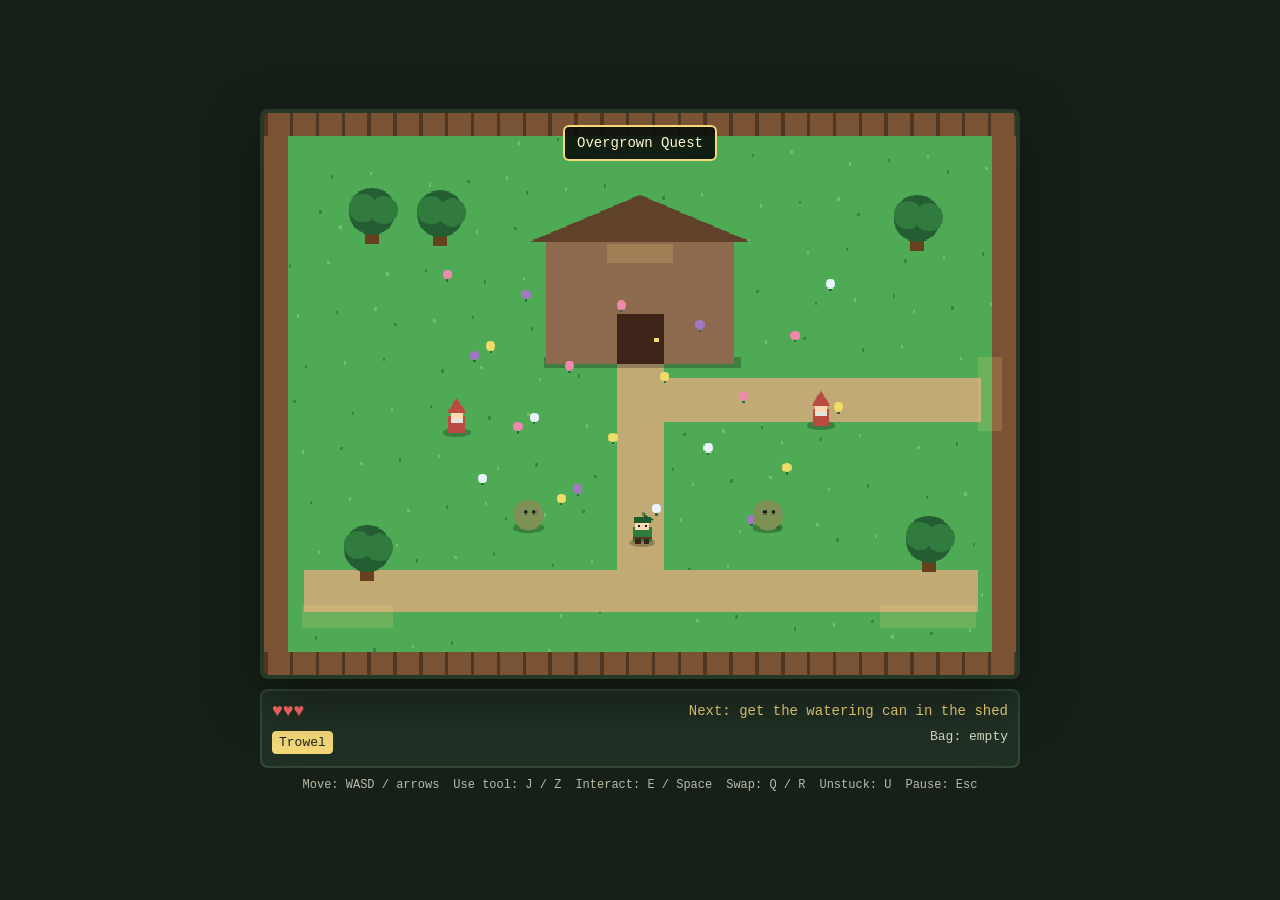
<file: index.html>
<!doctype html>
<html lang="en">
<head>
  <meta charset="utf-8">
  <meta http-equiv="refresh" content="0; url=./public/">
  <title>Garden Shed Adventure: Overgrown Quest</title>
</head>
<body>
  <p><a href="./public/">Play Garden Shed Adventure: Overgrown Quest</a></p>
</body>
</html>
</file>
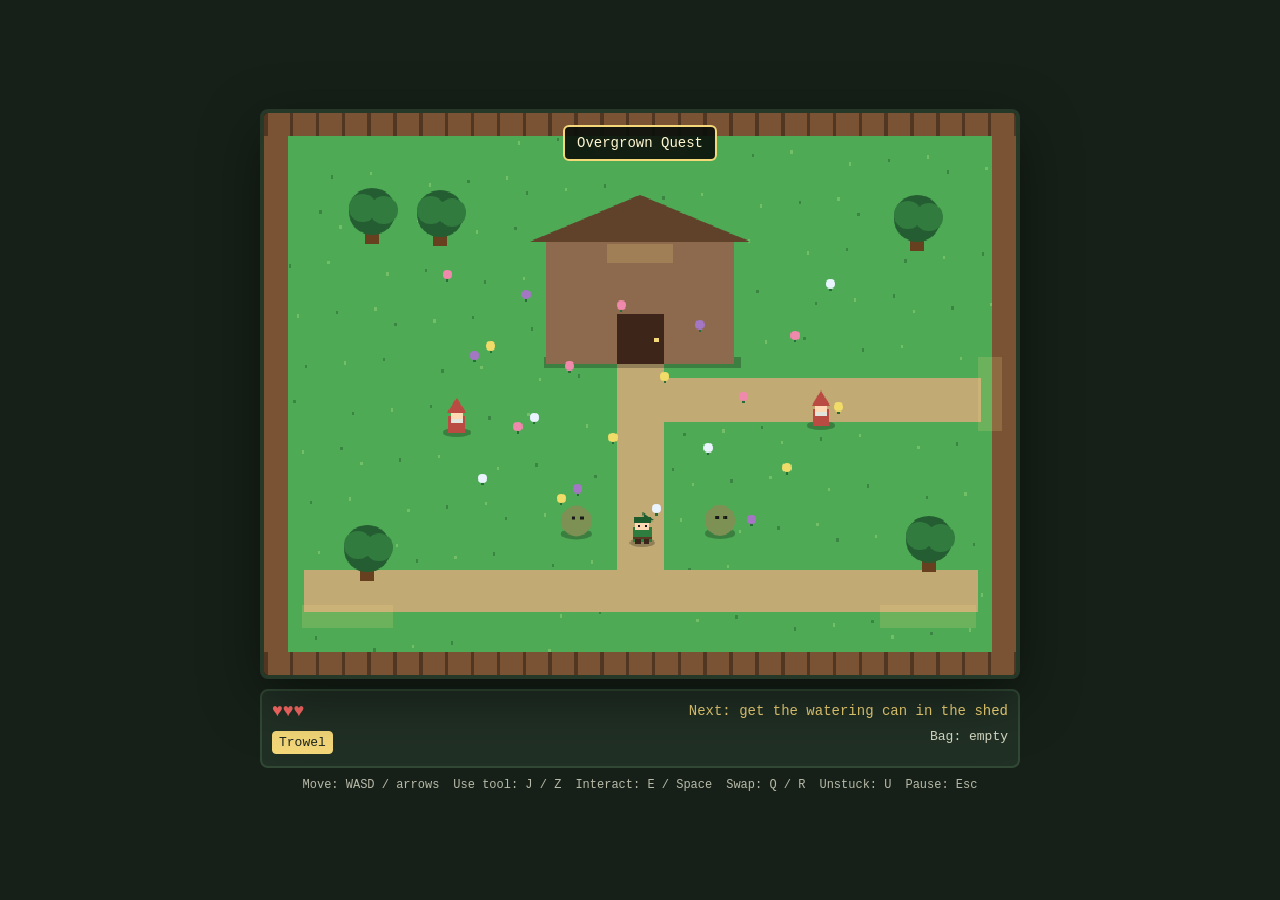
<file: public/index.html>
<!doctype html>
<html lang="en">
<head>
  <meta charset="utf-8">
  <meta name="viewport" content="width=device-width, initial-scale=1, viewport-fit=cover">
  <title>Garden Shed Adventure: Overgrown Quest</title>
  <link rel="stylesheet" href="./src/styles.css">
</head>
<body>
  <main id="shell">
    <section id="gameWrap" aria-label="Garden Shed Adventure game">
      <canvas id="game" width="640" height="480"></canvas>
      <div id="dialog" hidden></div>
      <div id="toast" hidden></div>
    </section>

    <section id="hud" aria-label="Game status">
      <div class="hud-row">
        <div id="hearts" aria-label="Health"></div>
        <div id="mission"></div>
      </div>
      <div class="hud-row compact">
        <div id="tools"></div>
        <div id="bag"></div>
      </div>
    </section>

    <section id="controlsHint">
      <span>Move: WASD / arrows</span>
      <span>Use tool: J / Z</span>
      <span>Interact: E / Space</span>
      <span>Swap: Q / R</span>
      <span>Unstuck: U</span>
      <span>Pause: Esc</span>
    </section>

    <section id="touchControls" aria-label="Touch controls">
      <div class="dpad">
        <button data-key="arrowup" aria-label="Move up">Up</button>
        <button data-key="arrowleft" aria-label="Move left">Left</button>
        <button data-key="arrowdown" aria-label="Move down">Down</button>
        <button data-key="arrowright" aria-label="Move right">Right</button>
      </div>
      <div class="actions">
        <button data-key="j" aria-label="Use selected tool">Use</button>
        <button data-key="e" aria-label="Interact">Talk</button>
        <button data-key="r" aria-label="Swap selected tool">Tool</button>
        <button data-key="u" aria-label="Return to shed">Home</button>
      </div>
    </section>
  </main>

  <script type="module" src="./src/game.js"></script>
</body>
</html>
</file>
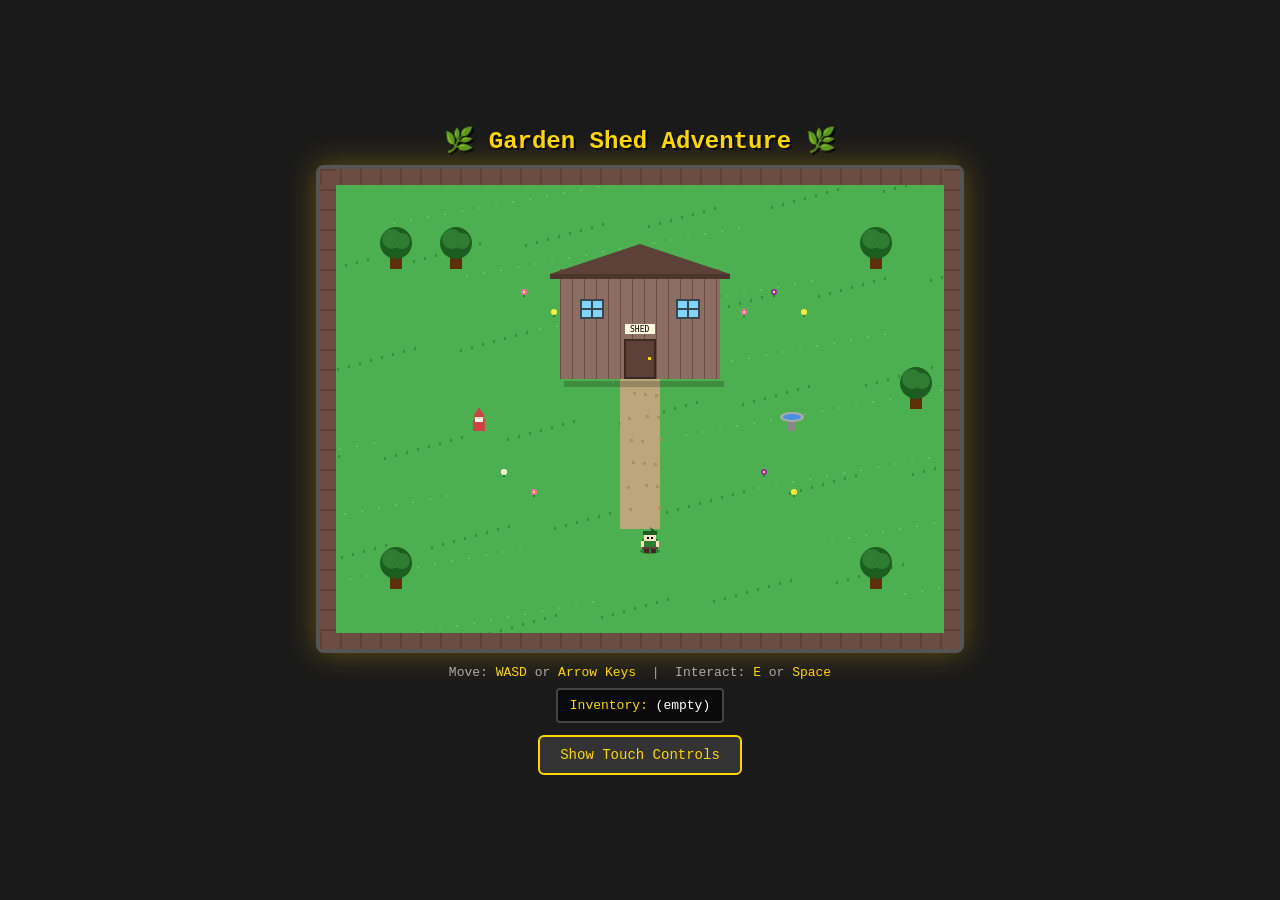
<file: shed.html>
<!DOCTYPE html><html lang="en"><head><meta name="x-poe-datastore-behavior" content="local_only"><meta http-equiv="Content-Security-Policy" content="default-src 'self' 'unsafe-inline' 'unsafe-eval' data: blob: https://cdnjs.cloudflare.com https://cdn.jsdelivr.net https://code.jquery.com https://unpkg.com https://d3js.org https://threejs.org https://cdn.plot.ly https://stackpath.bootstrapcdn.com https://maps.googleapis.com https://cdn.tailwindcss.com https://ajax.googleapis.com https://kit.fontawesome.com https://cdn.datatables.net https://maxcdn.bootstrapcdn.com https://code.highcharts.com https://tako-static-assets-production.s3.amazonaws.com https://www.youtube.com https://fonts.googleapis.com https://fonts.gstatic.com https://pfst.cf2.poecdn.net https://puc.poecdn.net https://i.imgur.com https://wikimedia.org https://*.icons8.com https://*.giphy.com https://picsum.photos https://images.unsplash.com; frame-src 'self' https://www.youtube.com https://trytako.com; child-src 'self'; manifest-src 'self'; worker-src 'self'; upgrade-insecure-requests; block-all-mixed-content;">
<meta charset="UTF-8">
<meta name="viewport" content="width=device-width, initial-scale=1.0, maximum-scale=1.0, user-scalable=no">
<title>Garden Shed Adventure</title>
<style>
  * { margin: 0; padding: 0; box-sizing: border-box; }
  body {
    background: #1a1a1a;
    color: #fff;
    font-family: 'Courier New', monospace;
    display: flex;
    flex-direction: column;
    align-items: center;
    justify-content: center;
    min-height: 100vh;
    padding: 10px;
  }
  h1 {
    margin-bottom: 10px;
    color: #ffd700;
    text-shadow: 2px 2px 0 #000;
    font-size: 24px;
  }
  #gameContainer {
    position: relative;
    border: 4px solid #555;
    border-radius: 8px;
    box-shadow: 0 0 30px rgba(255,215,0,0.3);
    background: #000;
  }
  canvas {
    display: block;
    image-rendering: pixelated;
    image-rendering: crisp-edges;
    max-width: 100%;
    height: auto;
  }
  #dialog {
    position: absolute;
    bottom: 10px;
    left: 10px;
    right: 10px;
    background: rgba(0,0,0,0.85);
    border: 3px solid #ffd700;
    border-radius: 6px;
    padding: 12px 16px;
    font-size: 16px;
    color: #fff;
    display: none;
    pointer-events: none;
  }
  #dialog .name { color: #ffd700; font-weight: bold; margin-bottom: 4px; }
  #dialog .hint { color: #aaa; font-size: 12px; margin-top: 6px; font-style: italic; }
  #controls {
    margin-top: 12px;
    color: #aaa;
    font-size: 13px;
    text-align: center;
  }
  #controls span { color: #ffd700; }
  #inventory {
    margin-top: 8px;
    padding: 8px 12px;
    background: rgba(0,0,0,0.6);
    border: 2px solid #444;
    border-radius: 4px;
    font-size: 13px;
    min-height: 30px;
  }
  #inventory .label { color: #ffd700; }
  #toggleControls {
    margin-top: 12px;
    padding: 10px 20px;
    background: #333;
    color: #ffd700;
    border: 2px solid #ffd700;
    border-radius: 6px;
    font-family: 'Courier New', monospace;
    font-size: 14px;
    cursor: pointer;
    touch-action: manipulation;
  }
  #toggleControls:active { background: #444; }
  #touchControls {
    display: none;
    margin-top: 12px;
    width: 100%;
    max-width: 400px;
    padding: 12px;
    background: rgba(0,0,0,0.7);
    border: 2px solid #444;
    border-radius: 8px;
    align-items: center;
    justify-content: space-between;
    gap: 16px;
    user-select: none;
    -webkit-user-select: none;
    touch-action: manipulation;
  }
  #touchControls.visible { display: flex; }
  .dpad {
    display: grid;
    grid-template-columns: 56px 56px 56px;
    grid-template-rows: 56px 56px 56px;
    gap: 4px;
  }
  .dpad .spacer { visibility: hidden; pointer-events: none; }
  .touch-btn {
    width: 56px;
    height: 56px;
    background: rgba(50,50,50,0.9);
    border: 2px solid #666;
    border-radius: 8px;
    color: #fff;
    font-size: 22px;
    font-family: 'Courier New', monospace;
    cursor: pointer;
    touch-action: manipulation;
    display: flex;
    align-items: center;
    justify-content: center;
  }
  .touch-btn:active, .touch-btn.pressed {
    background: #ffd700;
    color: #000;
    border-color: #ffd700;
  }
  .interact-btn {
    width: 72px;
    height: 72px;
    font-size: 16px;
    font-weight: bold;
    flex-shrink: 0;
  }
</style>
</head>
<body>
  <h1>🌿 Garden Shed Adventure 🌿</h1>
  <div id="gameContainer">
    <canvas id="game" width="640" height="480"></canvas>
    <div id="dialog"></div>
  </div>
  <div id="controls">
    Move: <span>WASD</span> or <span>Arrow Keys</span> &nbsp;|&nbsp; Interact: <span>E</span> or <span>Space</span>
  </div>
  <div id="inventory"><span class="label">Inventory:</span> <span id="invList">(empty)</span></div>
  <button type="button" id="toggleControls">Show Touch Controls</button>
  <div id="touchControls">
    <div class="dpad">
      <div class="spacer"></div>
      <button type="button" class="touch-btn" data-key="arrowup" aria-label="Up">▲</button>
      <div class="spacer"></div>
      <button type="button" class="touch-btn" data-key="arrowleft" aria-label="Left">◀</button>
      <button type="button" class="touch-btn" data-key="arrowdown" aria-label="Down">▼</button>
      <button type="button" class="touch-btn" data-key="arrowright" aria-label="Right">▶</button>
    </div>
    <button type="button" class="touch-btn interact-btn" data-key="e" aria-label="Interact">E</button>
  </div>

<script>
const canvas = document.getElementById('game');
const ctx = canvas.getContext('2d');
const dialog = document.getElementById('dialog');
const invList = document.getElementById('invList');

const W = canvas.width;
const H = canvas.height;
const TS = 32; // tile size

// ---------- Input ----------
const keys = {};
const justPressed = {};
window.addEventListener('keydown', e => {
  if (!keys[e.key.toLowerCase()]) justPressed[e.key.toLowerCase()] = true;
  keys[e.key.toLowerCase()] = true;
  if (['arrowup','arrowdown','arrowleft','arrowright',' '].includes(e.key.toLowerCase()) || e.key === ' ') e.preventDefault();
});
window.addEventListener('keyup', e => { keys[e.key.toLowerCase()] = false; });

// ---------- Touch controls ----------
const touchControls = document.getElementById('touchControls');
const toggleControlsBtn = document.getElementById('toggleControls');
let touchControlsVisible = false;

toggleControlsBtn.addEventListener('click', () => {
  touchControlsVisible = !touchControlsVisible;
  touchControls.classList.toggle('visible', touchControlsVisible);
  toggleControlsBtn.textContent = touchControlsVisible ? 'Hide Touch Controls' : 'Show Touch Controls';
});

function bindTouchButton(btn) {
  const key = btn.dataset.key;
  const press = (e) => {
    e.preventDefault();
    if (!keys[key]) justPressed[key] = true;
    keys[key] = true;
    btn.classList.add('pressed');
  };
  const release = (e) => {
    e.preventDefault();
    keys[key] = false;
    btn.classList.remove('pressed');
  };
  btn.addEventListener('touchstart', press, { passive: false });
  btn.addEventListener('touchend', release);
  btn.addEventListener('touchcancel', release);
  btn.addEventListener('mousedown', press);
  btn.addEventListener('mouseup', release);
  btn.addEventListener('mouseleave', release);
}

document.querySelectorAll('.touch-btn').forEach(bindTouchButton);

// ---------- Player ----------
const player = {
  x: 320, y: 360,
  w: 20, h: 22,
  speed: 2.2,
  dir: 'down',
  frame: 0,
  moving: false,
  animTimer: 0
};

// ---------- Scenes ----------
let currentScene = 'garden';
let inventory = new Set();
let dialogTimeout = null;

// Solid rectangles for collision (per scene)
// Interactables: {x,y,w,h, name, action(), color, draw()}
const scenes = {
  garden: {
    solids: [],
    interactables: [],
    enter: () => {}
  },
  shed: {
    solids: [],
    interactables: [],
    enter: () => {}
  }
};

// ---------- Build Garden Scene ----------
function buildGarden() {
  const s = scenes.garden;
  s.solids = [];
  s.interactables = [];

  // Outer fence (border)
  s.solids.push({x:0,y:0,w:W,h:16});       // top
  s.solids.push({x:0,y:H-16,w:W,h:16});    // bottom
  s.solids.push({x:0,y:0,w:16,h:H});       // left
  s.solids.push({x:W-16,y:0,w:16,h:H});    // right

  // Trees
  const trees = [
    {x:60, y:60}, {x:120, y:60}, {x:540, y:60},
    {x:60, y:380}, {x:540, y:380}, {x:580, y:200}
  ];
  trees.forEach(t => {
    s.solids.push({x:t.x+4, y:t.y+20, w:24, h:20, _tree:true, _tx:t.x, _ty:t.y});
  });
  s.trees = trees;

  // Flower patches (decorative, no collision)
  s.flowers = [
    {x:200,y:120,c:'#ff69b4'},{x:230,y:140,c:'#ffeb3b'},{x:260,y:120,c:'#fff'},
    {x:420,y:140,c:'#ff69b4'},{x:450,y:120,c:'#9c27b0'},{x:480,y:140,c:'#ffeb3b'},
    {x:180,y:300,c:'#fff'},{x:210,y:320,c:'#ff69b4'},
    {x:440,y:300,c:'#9c27b0'},{x:470,y:320,c:'#ffeb3b'}
  ];

  // Path (decorative)
  s.path = {x:300, y:200, w:40, h:160};

  // Shed building
  const shed = {x: 240, y: 100, w: 160, h: 110};
  s.shed = shed;
  // Shed walls (solid except door)
  // Left wall
  s.solids.push({x:shed.x, y:shed.y, w:8, h:shed.h});
  // Right wall
  s.solids.push({x:shed.x+shed.w-8, y:shed.y, w:8, h:shed.h});
  // Top wall
  s.solids.push({x:shed.x, y:shed.y, w:shed.w, h:8});
  // Bottom wall (split for door)
  const doorW = 32;
  const doorX = shed.x + shed.w/2 - doorW/2;
  s.solids.push({x:shed.x, y:shed.y+shed.h-8, w:doorX-shed.x, h:8});
  s.solids.push({x:doorX+doorW, y:shed.y+shed.h-8, w:shed.x+shed.w-(doorX+doorW), h:8});

  // Door interactable
  s.interactables.push({
    x: doorX, y: shed.y+shed.h-10, w: doorW, h: 14,
    name: 'Shed Door',
    prompt: 'Enter the shed',
    action: () => {
      transitionTo('shed');
    }
  });

  // A garden gnome to interact with
  s.interactables.push({
    x: 150, y: 240, w: 18, h: 22,
    name: 'Garden Gnome',
    prompt: 'Talk to gnome',
    action: () => {
      showDialog('Garden Gnome', 'Why hello there! Have you checked the shed lately? I think I left my tools in there.');
    },
    draw: (ctx, o) => {
      // body
      ctx.fillStyle = '#c44';
      ctx.fillRect(o.x+3, o.y+10, 12, 12);
      // head
      ctx.fillStyle = '#ffe0bd';
      ctx.fillRect(o.x+5, o.y+6, 8, 6);
      // hat
      ctx.fillStyle = '#c44';
      ctx.beginPath();
      ctx.moveTo(o.x+3, o.y+8);
      ctx.lineTo(o.x+9, o.y-2);
      ctx.lineTo(o.x+15, o.y+8);
      ctx.closePath();
      ctx.fill();
      // beard
      ctx.fillStyle = '#fff';
      ctx.fillRect(o.x+5, o.y+10, 8, 3);
    },
    solid: true
  });
  // Add gnome as solid
  s.solids.push({x:150, y:250, w:18, h:12});

  // A bird bath
  s.interactables.push({
    x: 460, y: 240, w: 24, h: 20,
    name: 'Bird Bath',
    prompt: 'Inspect bird bath',
    action: () => {
      showDialog('Bird Bath', 'A small bird is happily splashing in the water. It tweets at you cheerfully!');
    },
    draw: (ctx, o) => {
      ctx.fillStyle = '#888';
      ctx.fillRect(o.x+8, o.y+10, 8, 12);
      ctx.fillStyle = '#aaa';
      ctx.beginPath();
      ctx.ellipse(o.x+12, o.y+8, 12, 5, 0, 0, Math.PI*2);
      ctx.fill();
      ctx.fillStyle = '#4a90e2';
      ctx.beginPath();
      ctx.ellipse(o.x+12, o.y+8, 9, 3, 0, 0, Math.PI*2);
      ctx.fill();
    },
    solid: true
  });
  s.solids.push({x:464, y:248, w:16, h:14});
}

// ---------- Build Shed Scene ----------
function buildShed() {
  const s = scenes.shed;
  s.solids = [];
  s.interactables = [];

  // Shed interior bounds
  const wallT = 60, wallB = 420, wallL = 80, wallR = 560;
  s.bounds = {wallT, wallB, wallL, wallR};

  // Walls
  s.solids.push({x:0, y:0, w:W, h:wallT});           // top
  s.solids.push({x:0, y:wallB, w:W, h:H-wallB});     // bottom (with door gap drawn separately)
  s.solids.push({x:0, y:0, w:wallL, h:H});           // left
  s.solids.push({x:wallR, y:0, w:W-wallR, h:H});     // right

  // Door (exit)
  const doorW = 40;
  const doorX = W/2 - doorW/2;
  // Remove bottom solids near door
  s.solids = s.solids.filter(sol => !(sol.y === wallB)); // remove old bottom
  s.solids.push({x:0, y:wallB, w:doorX, h:H-wallB});
  s.solids.push({x:doorX+doorW, y:wallB, w:W-(doorX+doorW), h:H-wallB});

  s.door = {x:doorX, y:wallB-4, w:doorW, h:8};
  s.interactables.push({
    x: doorX, y: wallB-2, w: doorW, h: 10,
    name: 'Exit Door',
    prompt: 'Leave shed',
    action: () => {
      transitionTo('garden');
    }
  });

  // ---- Items in the shed ----
  // Workbench (along top wall)
  const bench = {x:120, y:wallT+10, w:200, h:30};
  s.bench = bench;
  s.solids.push(bench);

  // Tool rack on workbench
  s.interactables.push({
    x: bench.x+10, y: bench.y-20, w: 30, h: 30,
    name: 'Hammer',
    prompt: 'Take the hammer',
    action: () => {
      if (!inventory.has('Hammer')) {
        inventory.add('Hammer');
        updateInventory();
        showDialog('Hammer', 'You picked up a sturdy old hammer. Could be useful for fixing things!');
      } else {
        showDialog('Hammer', 'You already have the hammer.');
      }
    },
    draw: (ctx, o) => {
      if (inventory.has('Hammer')) return;
      // handle
      ctx.fillStyle = '#8b4513';
      ctx.fillRect(o.x+12, o.y+5, 4, 22);
      // head
      ctx.fillStyle = '#666';
      ctx.fillRect(o.x+6, o.y, 16, 10);
      ctx.fillStyle = '#999';
      ctx.fillRect(o.x+6, o.y, 16, 3);
    }
  });

  s.interactables.push({
    x: bench.x+60, y: bench.y-20, w: 30, h: 30,
    name: 'Saw',
    prompt: 'Take the saw',
    action: () => {
      if (!inventory.has('Saw')) {
        inventory.add('Saw');
        updateInventory();
        showDialog('Saw', 'A toothy hand saw. Sharp! Be careful.');
      } else {
        showDialog('Saw', 'Already in your inventory.');
      }
    },
    draw: (ctx, o) => {
      if (inventory.has('Saw')) return;
      ctx.fillStyle = '#ccc';
      ctx.beginPath();
      ctx.moveTo(o.x+2, o.y+12);
      ctx.lineTo(o.x+24, o.y+8);
      ctx.lineTo(o.x+24, o.y+14);
      ctx.lineTo(o.x+2, o.y+18);
      ctx.closePath();
      ctx.fill();
      // teeth
      ctx.fillStyle = '#888';
      for (let i=0; i<8; i++) {
        ctx.fillRect(o.x+4+i*3, o.y+17, 2, 3);
      }
      // handle
      ctx.fillStyle = '#8b4513';
      ctx.fillRect(o.x+22, o.y+6, 8, 14);
    }
  });

  s.interactables.push({
    x: bench.x+110, y: bench.y-20, w: 30, h: 30,
    name: 'Wrench',
    prompt: 'Take the wrench',
    action: () => {
      if (!inventory.has('Wrench')) {
        inventory.add('Wrench');
        updateInventory();
        showDialog('Wrench', 'A heavy adjustable wrench. Perfect for stubborn bolts.');
      } else {
        showDialog('Wrench', 'Already collected.');
      }
    },
    draw: (ctx, o) => {
      if (inventory.has('Wrench')) return;
      ctx.fillStyle = '#aaa';
      ctx.fillRect(o.x+12, o.y+8, 4, 18);
      ctx.fillRect(o.x+8, o.y+2, 12, 8);
      ctx.fillStyle = '#333';
      ctx.fillRect(o.x+11, o.y+4, 6, 4);
    }
  });

  // Paint cans on workbench
  s.interactables.push({
    x: bench.x+160, y: bench.y-15, w: 24, h: 24,
    name: 'Paint Can',
    prompt: 'Open paint can',
    action: () => {
      showDialog('Paint Can', 'Forest green paint, half full. The lid is crusted shut from years of neglect.');
    },
    draw: (ctx, o) => {
      ctx.fillStyle = '#444';
      ctx.fillRect(o.x+4, o.y+6, 16, 16);
      ctx.fillStyle = '#2e7d32';
      ctx.fillRect(o.x+4, o.y+4, 16, 4);
      ctx.fillStyle = '#222';
      ctx.fillRect(o.x+4, o.y+14, 16, 1);
    }
  });

  // Shovel (leaning on left wall)
  s.interactables.push({
    x: wallL+8, y: 200, w: 20, h: 80,
    name: 'Shovel',
    prompt: 'Take the shovel',
    action: () => {
      if (!inventory.has('Shovel')) {
        inventory.add('Shovel');
        updateInventory();
        showDialog('Shovel', 'A trusty garden shovel. Good for digging up secrets!');
      } else {
        showDialog('Shovel', 'You already have it.');
      }
    },
    draw: (ctx, o) => {
      if (inventory.has('Shovel')) return;
      ctx.fillStyle = '#8b4513';
      ctx.fillRect(o.x+8, o.y, 4, 60);
      ctx.fillStyle = '#777';
      ctx.beginPath();
      ctx.moveTo(o.x+4, o.y+58);
      ctx.lineTo(o.x+16, o.y+58);
      ctx.lineTo(o.x+14, o.y+78);
      ctx.lineTo(o.x+6, o.y+78);
      ctx.closePath();
      ctx.fill();
    }
  });

  // Wooden crate (right side)
  const crate = {x:480, y:150, w:50, h:50};
  s.interactables.push({
    x: crate.x, y: crate.y, w: crate.w, h: crate.h,
    name: 'Wooden Crate',
    prompt: 'Open crate',
    action: () => {
      if (!inventory.has('Old Map')) {
        inventory.add('Old Map');
        updateInventory();
        showDialog('Wooden Crate', 'You pry open the crate and find an old, weathered map of the garden! It marks an X near the bird bath...');
      } else {
        showDialog('Wooden Crate', 'The crate is empty now. Just some old straw at the bottom.');
      }
    },
    draw: (ctx, o) => {
      ctx.fillStyle = '#8b4513';
      ctx.fillRect(o.x, o.y, o.w, o.h);
      ctx.strokeStyle = '#5d2f0a';
      ctx.lineWidth = 2;
      ctx.strokeRect(o.x, o.y, o.w, o.h);
      ctx.beginPath();
      ctx.moveTo(o.x, o.y);
      ctx.lineTo(o.x+o.w, o.y+o.h);
      ctx.moveTo(o.x+o.w, o.y);
      ctx.lineTo(o.x, o.y+o.h);
      ctx.stroke();
    },
    solid: true
  });
  s.solids.push(crate);

  // Stack of flower pots
  const pots = {x:430, y:340, w:40, h:50};
  s.interactables.push({
    x: pots.x, y: pots.y, w: pots.w, h: pots.h,
    name: 'Flower Pots',
    prompt: 'Look at pots',
    action: () => {
      showDialog('Flower Pots', 'A stack of terracotta pots. Some have cracked, but a few still have dried soil and forgotten roots inside.');
    },
    draw: (ctx, o) => {
      for (let i=0; i<3; i++) {
        ctx.fillStyle = '#c1440e';
        ctx.fillRect(o.x+5, o.y+15*i, 30, 14);
        ctx.fillStyle = '#a03408';
        ctx.fillRect(o.x+3, o.y+15*i, 34, 3);
      }
    },
    solid: true
  });
  s.solids.push(pots);

  // Bicycle (left bottom)
  const bike = {x:130, y:340, w:60, h:40};
  s.interactables.push({
    x: bike.x, y: bike.y, w: bike.w, h: bike.h,
    name: 'Old Bicycle',
    prompt: 'Examine bicycle',
    action: () => {
      showDialog('Old Bicycle', 'A rusty old bicycle. The tires are flat, but it brings back fond memories of summer rides.');
    },
    draw: (ctx, o) => {
      // wheels
      ctx.strokeStyle = '#222';
      ctx.lineWidth = 3;
      ctx.beginPath();
      ctx.arc(o.x+12, o.y+28, 10, 0, Math.PI*2);
      ctx.arc(o.x+48, o.y+28, 10, 0, Math.PI*2);
      ctx.stroke();
      // frame
      ctx.strokeStyle = '#c44';
      ctx.lineWidth = 3;
      ctx.beginPath();
      ctx.moveTo(o.x+12, o.y+28);
      ctx.lineTo(o.x+30, o.y+10);
      ctx.lineTo(o.x+48, o.y+28);
      ctx.lineTo(o.x+30, o.y+28);
      ctx.lineTo(o.x+12, o.y+28);
      ctx.stroke();
      // handlebar
      ctx.beginPath();
      ctx.moveTo(o.x+30, o.y+10);
      ctx.lineTo(o.x+25, o.y+5);
      ctx.lineTo(o.x+35, o.y+5);
      ctx.stroke();
    },
    solid: true
  });
  s.solids.push(bike);

  // Lantern hanging
  s.interactables.push({
    x: 250, y: 130, w: 24, h: 30,
    name: 'Lantern',
    prompt: 'Light the lantern',
    action: () => {
      if (!inventory.has('Lantern Lit')) {
        inventory.add('Lantern Lit');
        updateInventory();
        showDialog('Lantern', 'You strike a match and light the old oil lantern. The shed glows with warm, flickering light!');
      } else {
        showDialog('Lantern', 'The lantern is already burning brightly.');
      }
    },
    draw: (ctx, o) => {
      // chain
      ctx.strokeStyle = '#444';
      ctx.lineWidth = 1;
      ctx.beginPath();
      ctx.moveTo(o.x+12, 60);
      ctx.lineTo(o.x+12, o.y);
      ctx.stroke();
      // lantern
      ctx.fillStyle = '#333';
      ctx.fillRect(o.x+4, o.y+4, 16, 20);
      ctx.fillRect(o.x+2, o.y+2, 20, 4);
      ctx.fillRect(o.x+2, o.y+22, 20, 4);
      // glass
      ctx.fillStyle = inventory.has('Lantern Lit') ? '#ffeb3b' : '#222';
      ctx.fillRect(o.x+6, o.y+8, 12, 12);
      if (inventory.has('Lantern Lit')) {
        ctx.fillStyle = 'rgba(255,235,59,0.2)';
        ctx.beginPath();
        ctx.arc(o.x+12, o.y+14, 60, 0, Math.PI*2);
        ctx.fill();
      }
    }
  });

  // Sign / Note on wall
  s.interactables.push({
    x: 350, y: wallT+5, w: 40, h: 30,
    name: 'Pinned Note',
    prompt: 'Read the note',
    action: () => {
      showDialog('Pinned Note', '"Remember to oil the hinges and water the tomatoes. - Grandpa"');
    },
    draw: (ctx, o) => {
      ctx.fillStyle = '#fff8dc';
      ctx.fillRect(o.x, o.y, o.w, o.h);
      ctx.strokeStyle = '#000';
      ctx.lineWidth = 1;
      for (let i=0; i<4; i++) {
        ctx.beginPath();
        ctx.moveTo(o.x+4, o.y+6+i*6);
        ctx.lineTo(o.x+o.w-4, o.y+6+i*6);
        ctx.stroke();
      }
      ctx.fillStyle = '#c00';
      ctx.beginPath();
      ctx.arc(o.x+o.w/2, o.y+2, 2, 0, Math.PI*2);
      ctx.fill();
    }
  });
}

// ---------- Helpers ----------
function rectsOverlap(a, b) {
  return a.x < b.x+b.w && a.x+a.w > b.x && a.y < b.y+b.h && a.y+a.h > b.y;
}

function showDialog(name, text) {
  const closeHint = touchControlsVisible ? 'Tap E to close' : 'Press E to close';
  dialog.innerHTML = `<div class="name">${name}</div><div>${text}</div><div class="hint">${closeHint}</div>`;
  dialog.style.display = 'block';
  dialogOpen = true;
}

function hideDialog() {
  dialog.style.display = 'none';
  dialogOpen = false;
}

function updateInventory() {
  if (inventory.size === 0) {
    invList.textContent = '(empty)';
  } else {
    invList.textContent = Array.from(inventory).join(', ');
  }
}

let dialogOpen = false;

function transitionTo(scene) {
  currentScene = scene;
  if (scene === 'shed') {
    // Place player just inside door
    player.x = W/2 - player.w/2;
    player.y = scenes.shed.bounds.wallB - player.h - 10;
    player.dir = 'up';
  } else {
    // Place player just outside shed door
    const shed = scenes.garden.shed;
    player.x = shed.x + shed.w/2 - player.w/2;
    player.y = shed.y + shed.h + 6;
    player.dir = 'down';
  }
}

// ---------- Update ----------
function update(dt) {
  if (dialogOpen) {
    if (justPressed['e'] || justPressed[' '] || justPressed['enter']) {
      hideDialog();
    }
    return;
  }

  let dx = 0, dy = 0;
  if (keys['arrowleft'] || keys['a']) { dx -= 1; player.dir = 'left'; }
  if (keys['arrowright'] || keys['d']) { dx += 1; player.dir = 'right'; }
  if (keys['arrowup'] || keys['w']) { dy -= 1; player.dir = 'up'; }
  if (keys['arrowdown'] || keys['s']) { dy += 1; player.dir = 'down'; }

  player.moving = (dx !== 0 || dy !== 0);

  if (player.moving) {
    const len = Math.hypot(dx, dy);
    dx = (dx/len) * player.speed;
    dy = (dy/len) * player.speed;

    // Move X then Y with collision
    const scene = scenes[currentScene];
    let nx = player.x + dx;
    let ny = player.y;
    let pBox = {x:nx, y:ny+8, w:player.w, h:player.h-8}; // feet hitbox
    let blocked = false;
    for (const s of scene.solids) {
      if (rectsOverlap(pBox, s)) { blocked = true; break; }
    }
    if (!blocked) player.x = nx;

    nx = player.x;
    ny = player.y + dy;
    pBox = {x:nx, y:ny+8, w:player.w, h:player.h-8};
    blocked = false;
    for (const s of scene.solids) {
      if (rectsOverlap(pBox, s)) { blocked = true; break; }
    }
    if (!blocked) player.y = ny;

    // animation
    player.animTimer += dt;
    if (player.animTimer > 150) {
      player.frame = (player.frame + 1) % 4;
      player.animTimer = 0;
    }
  } else {
    player.frame = 0;
  }

  // Find interactable in front
  const interact = getNearbyInteractable();
  if (interact) {
    if (justPressed['e'] || justPressed[' '] || justPressed['enter']) {
      interact.action();
    }
  }
}

function getNearbyInteractable() {
  const scene = scenes[currentScene];
  const px = player.x + player.w/2;
  const py = player.y + player.h/2;
  let nearest = null, nd = 999;
  for (const it of scene.interactables) {
    const cx = it.x + it.w/2;
    const cy = it.y + it.h/2;
    const d = Math.hypot(px-cx, py-cy);
    if (d < 50 && d < nd) {
      nd = d;
      nearest = it;
    }
  }
  return nearest;
}

// ---------- Drawing ----------
function drawPlayer() {
  const px = Math.floor(player.x);
  const py = Math.floor(player.y);
  // Shadow
  ctx.fillStyle = 'rgba(0,0,0,0.3)';
  ctx.beginPath();
  ctx.ellipse(px+player.w/2, py+player.h, 10, 3, 0, 0, Math.PI*2);
  ctx.fill();

  // Body bob
  const bob = (player.moving && (player.frame === 1 || player.frame === 3)) ? -1 : 0;

  // Tunic (green)
  ctx.fillStyle = '#2e7d32';
  ctx.fillRect(px+2, py+10+bob, 16, 12);
  // Belt
  ctx.fillStyle = '#5d4037';
  ctx.fillRect(px+2, py+18+bob, 16, 2);
  // Head
  ctx.fillStyle = '#ffe0bd';
  ctx.fillRect(px+4, py+4+bob, 12, 8);
  // Hair/cap (green hat)
  ctx.fillStyle = '#1b5e20';
  ctx.fillRect(px+3, py+2+bob, 14, 4);
  ctx.beginPath();
  ctx.moveTo(px+10, py-2+bob);
  ctx.lineTo(px+18, py+4+bob);
  ctx.lineTo(px+12, py+4+bob);
  ctx.closePath();
  ctx.fill();

  // Eyes based on direction
  ctx.fillStyle = '#000';
  if (player.dir === 'down') {
    ctx.fillRect(px+7, py+8+bob, 2, 2);
    ctx.fillRect(px+11, py+8+bob, 2, 2);
  } else if (player.dir === 'up') {
    // no eyes (back of head)
  } else if (player.dir === 'left') {
    ctx.fillRect(px+5, py+8+bob, 2, 2);
  } else if (player.dir === 'right') {
    ctx.fillRect(px+13, py+8+bob, 2, 2);
  }

  // Arms (simple legs/arms)
  ctx.fillStyle = '#ffe0bd';
  const armOffset = player.moving ? (player.frame % 2 === 0 ? 0 : 2) : 0;
  ctx.fillRect(px+1, py+12+bob+armOffset, 3, 6);
  ctx.fillRect(px+16, py+12+bob-armOffset, 3, 6);

  // Legs/boots
  ctx.fillStyle = '#3e2723';
  if (player.moving) {
    if (player.frame % 2 === 0) {
      ctx.fillRect(px+4, py+20, 5, 4);
      ctx.fillRect(px+11, py+22, 5, 2);
    } else {
      ctx.fillRect(px+4, py+22, 5, 2);
      ctx.fillRect(px+11, py+20, 5, 4);
    }
  } else {
    ctx.fillRect(px+4, py+20, 5, 4);
    ctx.fillRect(px+11, py+20, 5, 4);
  }
}

function drawTree(t) {
  // Trunk
  ctx.fillStyle = '#5d2f0a';
  ctx.fillRect(t.x+10, t.y+24, 12, 16);
  // Foliage
  ctx.fillStyle = '#1b5e20';
  ctx.beginPath();
  ctx.arc(t.x+16, t.y+14, 16, 0, Math.PI*2);
  ctx.fill();
  ctx.fillStyle = '#2e7d32';
  ctx.beginPath();
  ctx.arc(t.x+12, t.y+10, 10, 0, Math.PI*2);
  ctx.fill();
  ctx.beginPath();
  ctx.arc(t.x+22, t.y+12, 8, 0, Math.PI*2);
  ctx.fill();
}

function drawGarden() {
  const s = scenes.garden;
  // Grass
  ctx.fillStyle = '#4caf50';
  ctx.fillRect(0, 0, W, H);
  // Grass texture
  ctx.fillStyle = '#388e3c';
  for (let i=0; i<200; i++) {
    const x = (i*47) % W;
    const y = (i*89) % H;
    ctx.fillRect(x, y, 2, 3);
  }
  ctx.fillStyle = '#66bb6a';
  for (let i=0; i<150; i++) {
    const x = (i*73) % W;
    const y = (i*53) % H;
    ctx.fillRect(x, y, 2, 2);
  }

  // Path
  ctx.fillStyle = '#bca77a';
  ctx.fillRect(s.path.x, s.path.y, s.path.w, s.path.h);
  ctx.fillStyle = '#a89060';
  for (let i=0; i<20; i++) {
    const x = s.path.x + ((i*13) % s.path.w);
    const y = s.path.y + ((i*23) % s.path.h);
    ctx.fillRect(x, y, 3, 3);
  }

  // Fence (top, bottom, sides)
  ctx.fillStyle = '#6d4c41';
  ctx.fillRect(0, 0, W, 16);
  ctx.fillRect(0, H-16, W, 16);
  ctx.fillRect(0, 0, 16, H);
  ctx.fillRect(W-16, 0, 16, H);
  // Fence planks
  ctx.fillStyle = '#5d4037';
  for (let x=0; x<W; x+=20) {
    ctx.fillRect(x, 0, 2, 16);
    ctx.fillRect(x, H-16, 2, 16);
  }
  for (let y=0; y<H; y+=20) {
    ctx.fillRect(0, y, 16, 2);
    ctx.fillRect(W-16, y, 16, 2);
  }

  // Flowers
  s.flowers.forEach(f => {
    ctx.fillStyle = '#2e7d32';
    ctx.fillRect(f.x+3, f.y+4, 2, 4);
    ctx.fillStyle = f.c;
    ctx.beginPath();
    ctx.arc(f.x+4, f.y+3, 3, 0, Math.PI*2);
    ctx.fill();
    ctx.fillStyle = '#ffeb3b';
    ctx.fillRect(f.x+3, f.y+2, 2, 2);
  });

  // Shed
  const shed = s.shed;
  // Shadow
  ctx.fillStyle = 'rgba(0,0,0,0.2)';
  ctx.fillRect(shed.x+4, shed.y+shed.h+2, shed.w, 6);
  // Walls
  ctx.fillStyle = '#8d6e63';
  ctx.fillRect(shed.x, shed.y, shed.w, shed.h);
  // Wall planks
  ctx.fillStyle = '#6d4c41';
  for (let x=shed.x; x<shed.x+shed.w; x+=12) {
    ctx.fillRect(x, shed.y, 1, shed.h);
  }
  // Roof
  ctx.fillStyle = '#5d4037';
  ctx.beginPath();
  ctx.moveTo(shed.x-10, shed.y+5);
  ctx.lineTo(shed.x+shed.w/2, shed.y-25);
  ctx.lineTo(shed.x+shed.w+10, shed.y+5);
  ctx.closePath();
  ctx.fill();
  ctx.fillStyle = '#4e342e';
  ctx.beginPath();
  ctx.moveTo(shed.x-10, shed.y+5);
  ctx.lineTo(shed.x+shed.w+10, shed.y+5);
  ctx.lineTo(shed.x+shed.w+10, shed.y+10);
  ctx.lineTo(shed.x-10, shed.y+10);
  ctx.closePath();
  ctx.fill();

  // Window
  ctx.fillStyle = '#37474f';
  ctx.fillRect(shed.x+20, shed.y+30, 24, 20);
  ctx.fillStyle = '#81d4fa';
  ctx.fillRect(shed.x+22, shed.y+32, 20, 16);
  ctx.fillStyle = '#37474f';
  ctx.fillRect(shed.x+31, shed.y+32, 2, 16);
  ctx.fillRect(shed.x+22, shed.y+39, 20, 2);

  ctx.fillStyle = '#37474f';
  ctx.fillRect(shed.x+shed.w-44, shed.y+30, 24, 20);
  ctx.fillStyle = '#81d4fa';
  ctx.fillRect(shed.x+shed.w-42, shed.y+32, 20, 16);
  ctx.fillStyle = '#37474f';
  ctx.fillRect(shed.x+shed.w-33, shed.y+32, 2, 16);
  ctx.fillRect(shed.x+shed.w-42, shed.y+39, 20, 2);

  // Door
  const doorW = 32;
  const doorX = shed.x + shed.w/2 - doorW/2;
  ctx.fillStyle = '#3e2723';
  ctx.fillRect(doorX, shed.y+shed.h-40, doorW, 40);
  ctx.fillStyle = '#5d4037';
  ctx.fillRect(doorX+2, shed.y+shed.h-38, doorW-4, 36);
  // Door handle
  ctx.fillStyle = '#ffd700';
  ctx.fillRect(doorX+doorW-8, shed.y+shed.h-22, 3, 3);
  // Sign
  ctx.fillStyle = '#fff8dc';
  ctx.fillRect(shed.x+shed.w/2-15, shed.y+shed.h-55, 30, 10);
  ctx.fillStyle = '#000';
  ctx.font = '8px monospace';
  ctx.fillText('SHED', shed.x+shed.w/2-10, shed.y+shed.h-47);

  // Trees (drawn last so they appear in front)
  s.trees.forEach(t => drawTree(t));

  // Custom-drawn interactables
  s.interactables.forEach(it => {
    if (it.draw) it.draw(ctx, it);
  });
}

function drawShed() {
  const s = scenes.shed;
  const b = s.bounds;

  // Floor (wood planks)
  ctx.fillStyle = '#8b6f47';
  ctx.fillRect(0, 0, W, H);
  ctx.fillStyle = '#6f5736';
  for (let y=b.wallT; y<b.wallB; y+=20) {
    ctx.fillRect(b.wallL, y, b.wallR-b.wallL, 1);
  }
  for (let x=b.wallL; x<b.wallR; x+=60) {
    ctx.fillStyle = '#5d4828';
    ctx.fillRect(x, b.wallT, 1, b.wallB-b.wallT);
  }

  // Walls
  // Top wall (with planks)
  ctx.fillStyle = '#6d4c41';
  ctx.fillRect(0, 0, W, b.wallT);
  ctx.fillStyle = '#5d4037';
  for (let x=0; x<W; x+=16) {
    ctx.fillRect(x, 0, 1, b.wallT);
  }
  ctx.fillStyle = '#4e342e';
  ctx.fillRect(0, b.wallT-4, W, 4);

  // Side walls
  ctx.fillStyle = '#6d4c41';
  ctx.fillRect(0, 0, b.wallL, H);
  ctx.fillRect(b.wallR, 0, W-b.wallR, H);
  ctx.fillStyle = '#5d4037';
  for (let y=0; y<H; y+=16) {
    ctx.fillRect(0, y, b.wallL, 1);
    ctx.fillRect(b.wallR, y, W-b.wallR, 1);
  }

  // Bottom wall (with door gap)
  const doorW = 40;
  const doorX = W/2 - doorW/2;
  ctx.fillStyle = '#6d4c41';
  ctx.fillRect(0, b.wallB, doorX, H-b.wallB);
  ctx.fillRect(doorX+doorW, b.wallB, W-(doorX+doorW), H-b.wallB);
  ctx.fillStyle = '#5d4037';
  for (let x=0; x<W; x+=16) {
    ctx.fillRect(x, b.wallB, 1, H-b.wallB);
  }

  // Door (open to grass behind)
  ctx.fillStyle = '#4caf50';
  ctx.fillRect(doorX, b.wallB-2, doorW, H-b.wallB+4);
  ctx.fillStyle = '#388e3c';
  for (let i=0; i<8; i++) {
    ctx.fillRect(doorX + (i*5) % doorW, b.wallB+2 + (i*7)%30, 2, 2);
  }
  // Door frame
  ctx.fillStyle = '#3e2723';
  ctx.fillRect(doorX-2, b.wallB-4, 2, 6);
  ctx.fillRect(doorX+doorW, b.wallB-4, 2, 6);

  // Workbench
  const bench = s.bench;
  ctx.fillStyle = '#8b4513';
  ctx.fillRect(bench.x, bench.y, bench.w, bench.h);
  ctx.fillStyle = '#6b3410';
  ctx.fillRect(bench.x, bench.y, bench.w, 4);
  ctx.fillRect(bench.x, bench.y+bench.h-4, bench.w, 4);
  // Bench legs
  ctx.fillStyle = '#5d2f0a';
  ctx.fillRect(bench.x+5, bench.y+bench.h, 4, 6);
  ctx.fillRect(bench.x+bench.w-9, bench.y+bench.h, 4, 6);

  // Pegboard above bench
  ctx.fillStyle = '#a0826d';
  ctx.fillRect(bench.x+5, bench.y-30, bench.w-10, 4);
  ctx.fillStyle = '#5d4037';
  for (let x=bench.x+10; x<bench.x+bench.w-10; x+=8) {
    ctx.fillRect(x, bench.y-26, 1, 1);
  }

  // Custom interactables (tools, items, etc.)
  s.interactables.forEach(it => {
    if (it.draw) it.draw(ctx, it);
  });

  // Lantern light overlay if lit
  if (inventory.has('Lantern Lit')) {
    const grad = ctx.createRadialGradient(262, 150, 30, 262, 150, 300);
    grad.addColorStop(0, 'rgba(255,235,150,0.15)');
    grad.addColorStop(1, 'rgba(0,0,0,0)');
    ctx.fillStyle = grad;
    ctx.fillRect(0,0,W,H);
  } else {
    // Dim ambient
    ctx.fillStyle = 'rgba(0,0,30,0.15)';
    ctx.fillRect(0,0,W,H);
  }
}

function drawInteractionPrompt() {
  const it = getNearbyInteractable();
  if (!it || dialogOpen) return;
  // Floating "!" or "E" indicator above interactable
  const cx = it.x + it.w/2;
  const cy = it.y - 8;
  const t = Date.now()/300;
  const yOff = Math.sin(t)*2;
  ctx.fillStyle = '#000';
  ctx.fillRect(cx-7, cy-12+yOff, 14, 14);
  ctx.fillStyle = '#ffd700';
  ctx.fillRect(cx-6, cy-11+yOff, 12, 12);
  ctx.fillStyle = '#000';
  ctx.font = 'bold 10px monospace';
  ctx.textAlign = 'center';
  ctx.fillText('E', cx, cy-2+yOff);
  ctx.textAlign = 'left';

  // Action text below
  ctx.fillStyle = 'rgba(0,0,0,0.7)';
  const txt = it.prompt || it.name;
  const w = ctx.measureText(txt).width + 12;
  ctx.fillRect(cx-w/2, cy+8, w, 16);
  ctx.fillStyle = '#fff';
  ctx.font = '11px monospace';
  ctx.textAlign = 'center';
  ctx.fillText(txt, cx, cy+19);
  ctx.textAlign = 'left';
}

function draw() {
  ctx.clearRect(0, 0, W, H);
  if (currentScene === 'garden') drawGarden();
  else drawShed();

  drawPlayer();
  drawInteractionPrompt();
}

// ---------- Main loop ----------
let lastTime = performance.now();
function loop(now) {
  const dt = now - lastTime;
  lastTime = now;
  update(dt);
  draw();
  // Reset just-pressed
  for (const k in justPressed) justPressed[k] = false;
  requestAnimationFrame(loop);
}

// ---------- Init ----------
buildGarden();
buildShed();
updateInventory();
requestAnimationFrame(loop);
</script>


</body></html>
</file>
<file: public/src/styles.css>
* {
  box-sizing: border-box;
}

html,
body {
  margin: 0;
  min-height: 100%;
  background: #162018;
  color: #f6f0dc;
  font-family: "Courier New", monospace;
  overflow-x: hidden;
}

body {
  min-height: 100vh;
  display: flex;
  justify-content: center;
  align-items: center;
  padding: 14px;
}

#shell {
  width: min(100%, 760px);
  display: grid;
  gap: 10px;
}

#gameWrap {
  position: relative;
  width: 100%;
  aspect-ratio: 4 / 3;
  background: #050805;
  border: 4px solid #263828;
  border-radius: 8px;
  box-shadow: 0 18px 60px rgba(0, 0, 0, 0.45);
  overflow: hidden;
}

canvas {
  width: 100%;
  height: 100%;
  display: block;
  image-rendering: pixelated;
  image-rendering: crisp-edges;
}

#dialog {
  position: absolute;
  left: 12px;
  right: 12px;
  bottom: 12px;
  padding: 12px 14px;
  background: rgba(16, 18, 13, 0.93);
  border: 3px solid #e7c866;
  border-radius: 6px;
  line-height: 1.35;
  font-size: clamp(13px, 2.2vw, 16px);
}

#dialog strong {
  color: #f5d879;
  display: block;
  margin-bottom: 4px;
}

#dialog small {
  color: #b8baa8;
  display: block;
  margin-top: 8px;
}

#toast {
  position: absolute;
  top: 12px;
  left: 50%;
  transform: translateX(-50%);
  background: rgba(9, 15, 10, 0.9);
  border: 2px solid #f5d879;
  border-radius: 6px;
  color: #fff7d1;
  padding: 8px 12px;
  font-size: 14px;
  white-space: nowrap;
}

#hud {
  display: grid;
  gap: 8px;
  padding: 10px;
  background: #213025;
  border: 2px solid #314934;
  border-radius: 8px;
}

.hud-row {
  display: flex;
  align-items: center;
  justify-content: space-between;
  gap: 10px;
  min-width: 0;
}

.hud-row.compact {
  align-items: flex-start;
}

#hearts {
  color: #ff6b66;
  font-size: 18px;
  min-width: 92px;
}

#mission {
  text-align: right;
  color: #f5d879;
  font-size: 14px;
}

#tools,
#bag {
  min-width: 0;
  color: #d7dbc4;
  font-size: 13px;
}

#tools {
  flex: 1;
}

#bag {
  text-align: right;
  max-width: 45%;
}

.tool {
  display: inline-block;
  margin: 2px 4px 2px 0;
  padding: 3px 6px;
  background: #314934;
  border: 1px solid #4f7355;
  border-radius: 4px;
}

.tool.active {
  color: #1d261e;
  background: #f5d879;
  border-color: #f5d879;
}

#controlsHint {
  display: flex;
  flex-wrap: wrap;
  justify-content: center;
  gap: 8px 14px;
  color: #b8baa8;
  font-size: 12px;
}

#touchControls {
  display: none;
  justify-content: space-between;
  gap: 16px;
  touch-action: none;
}

#touchControls button {
  border: 2px solid #5b705f;
  background: #2d3f31;
  color: #f6f0dc;
  border-radius: 8px;
  font: 700 13px "Courier New", monospace;
  min-width: 58px;
  min-height: 52px;
  touch-action: manipulation;
}

#touchControls button.pressed {
  background: #f5d879;
  border-color: #f5d879;
  color: #1b241b;
}

.dpad {
  display: grid;
  grid-template-columns: repeat(3, 58px);
  grid-template-rows: repeat(3, 52px);
  gap: 5px;
}

.dpad button[data-key="arrowup"] {
  grid-column: 2;
  grid-row: 1;
}

.dpad button[data-key="arrowleft"] {
  grid-column: 1;
  grid-row: 2;
}

.dpad button[data-key="arrowdown"] {
  grid-column: 2;
  grid-row: 2;
}

.dpad button[data-key="arrowright"] {
  grid-column: 3;
  grid-row: 2;
}

.actions {
  display: grid;
  grid-template-columns: 72px;
  gap: 6px;
  align-content: center;
}

@media (pointer: coarse), (max-width: 760px) {
  body {
    align-items: start;
    padding: max(8px, env(safe-area-inset-top)) max(8px, env(safe-area-inset-right)) max(8px, env(safe-area-inset-bottom)) max(8px, env(safe-area-inset-left));
  }

  #touchControls {
    display: flex;
  }

  #controlsHint {
    display: none;
  }

  #bag {
    max-width: 38%;
  }
}
</file>
